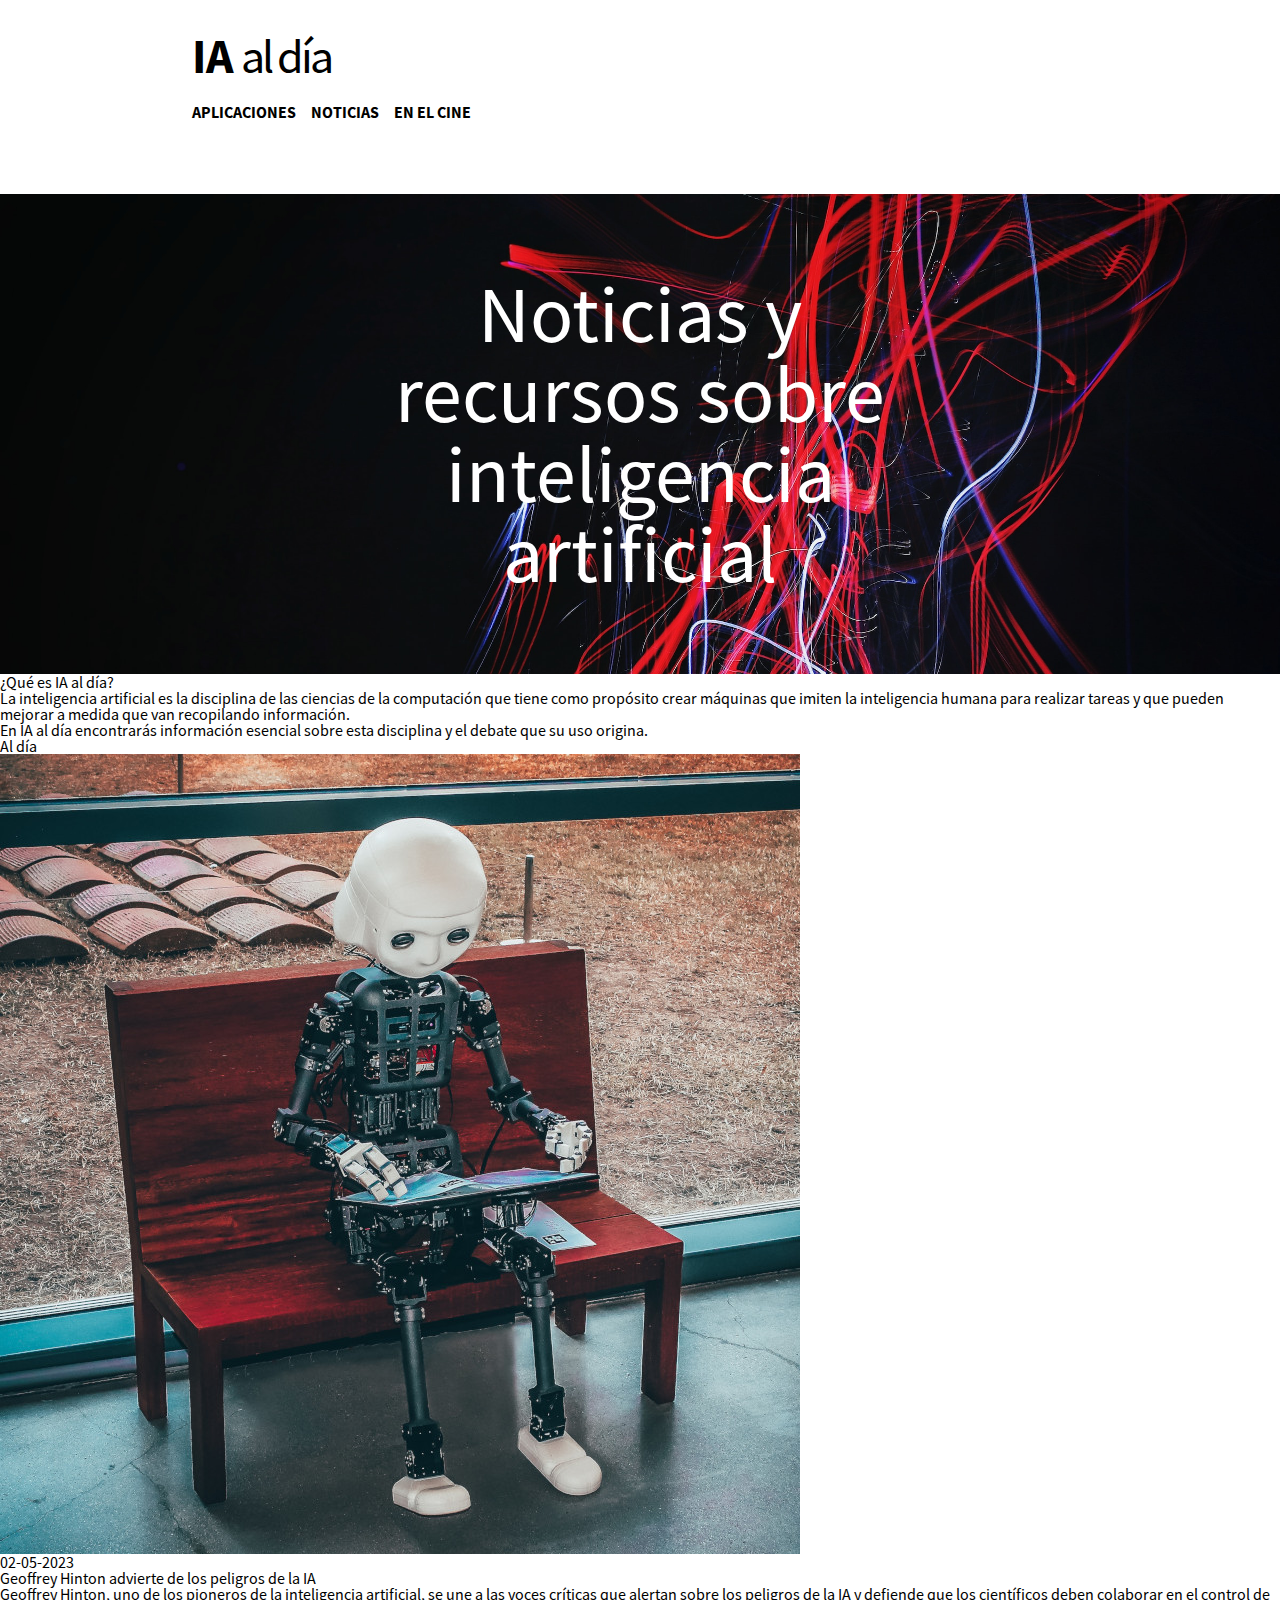
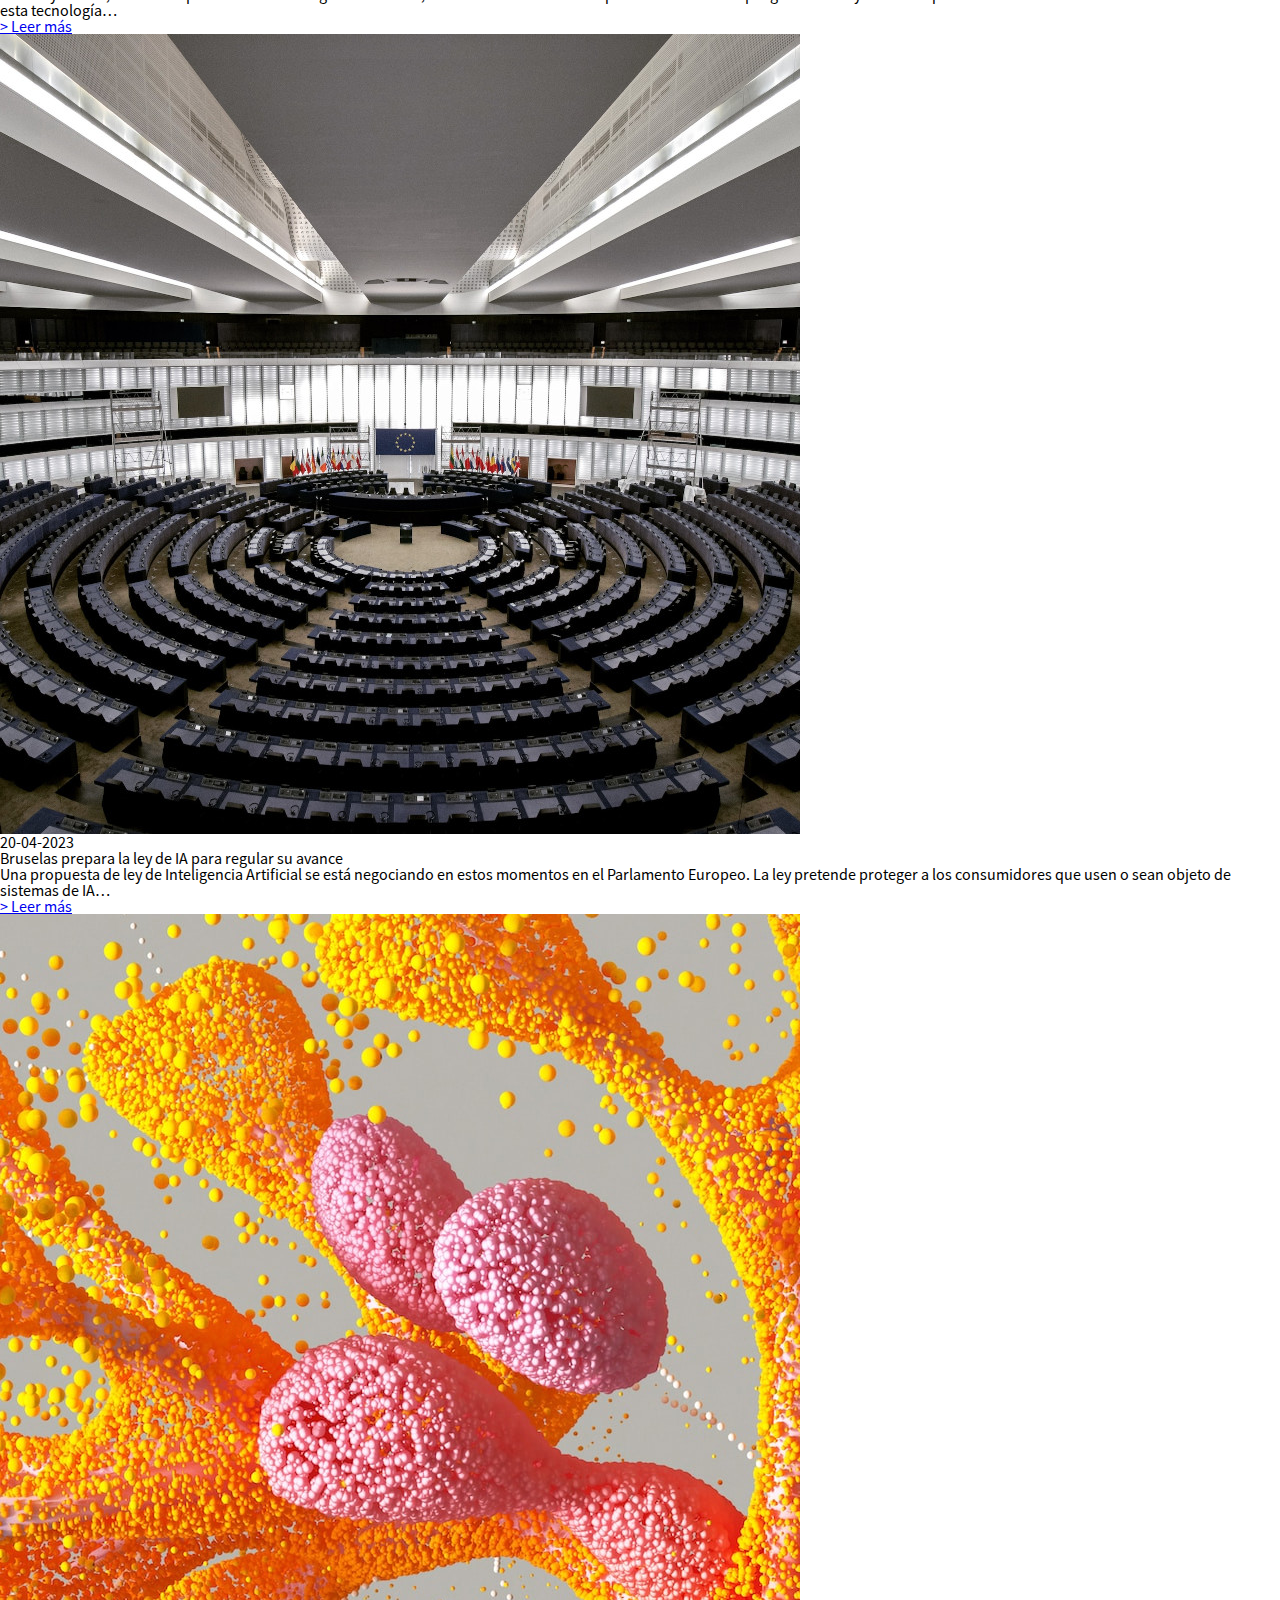
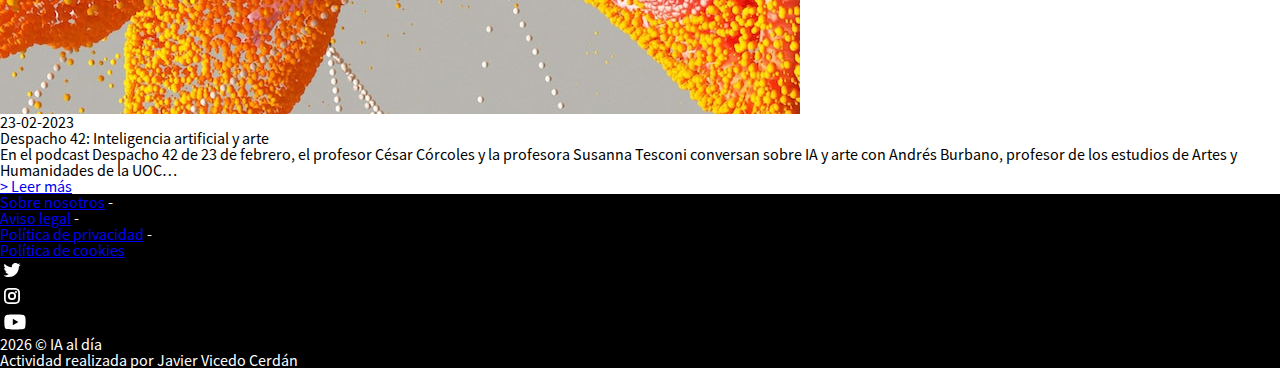
<file: Interfaces/Practica3/index.html>
<html lang="es">
<head>
    <meta charset="UTF-8">
    <meta name="viewport" content="width=device-width, initial-scale=1.0">
    <title>IA al día</title>
    <link rel="stylesheet" href="./css/styles.css">
</head>
<body class="body">
    <header class="header">
        <h2 class="header__logo"><strong class="header__logo--resaltado">IA</strong> al día</h2>
        <nav class="header__nav">
            <ul class="header__nav-list">
                <li class="header__nav-item"><a class="header__nav-item--link" href="./html/aplicaciones.html">Aplicaciones</a></li>
                <li class="header__nav-item"><a class="header__nav-item--link" href="#">Noticias</a></li>
                <li class="header__nav-item"><a class="header__nav-item--link" href="./html/en-el-cine.html">En el cine</a></li>
            </ul>
        </nav>
    </header>
    <div class="hero">
        <h1 class="hero__text">Noticias y recursos sobre inteligencia artificial</h1>
    </div>
    <section class="section-intro">
        <h2 class="section-intro__titulo">¿Qué es IA al día?</h2>
        <p class="section-intro__parrafo">La inteligencia artificial es la disciplina de las ciencias de la computación que tiene como propósito crear máquinas que imiten la inteligencia humana para realizar tareas y que pueden mejorar a medida que van recopilando información.</p>
        <p class="section-intro__parrafo">En <strong class="section-intro__parrafo--resaltado">IA al día</strong> encontrarás información esencial sobre esta disciplina y el debate que su uso origina.</p>
    </section>
    <section class="section-articulos">
        <h2 class="section-articulos__titulo">Al día</h2>
        <div class="section-articulos__articulos">
            <article>
                <figure class="section-articulos__figure">
                    <img class="section-articulos__figure-img" src="./img/n-geoffrey-hinton.jpg" alt="Imagen de un robot leyendo una revista">
                    <figcaption class="section-articulos__figure-text"><time datetime="2023-05-02">02-05-2023</time></figcaption>
                </figure>

                <h3 class="section-articulos__article-title">Geoffrey Hinton advierte de los peligros de la IA</h3>
                <p class="section-articulos__article-text">Geoffrey Hinton, uno de los pioneros de la inteligencia artificial, se une a las voces críticas que alertan sobre los peligros de la IA y defiende que los científicos deben colaborar en el control de esta tecnología… </p>

                <a class="section-articulos__leer-mas" href="#">> Leer más</a>
            </article>
            <article>
                <figure class="section-articulos__figure">
                    <img class="section-astylerticulos__figure-img" src="./img/n-ue-ia.jpg" alt="Imagen de una sala de conderencias de la Unión Europea">
                    <figcaption class="section-articulos__figure-text"><time datetime="2023-04-20">20-04-2023</time></figcaption>
                </figure>

                <h3 class="section-articulos__article-title">Bruselas prepara la ley de IA para regular su avance</h3>
                <p class="section-articulos__article-text">Una propuesta de ley de Inteligencia Artificial se está negociando en estos momentos en el Parlamento Europeo. La ley pretende proteger a los consumidores que usen o sean objeto de sistemas de IA… </p>

                <a class="section-articulos__leer-mas" href="#">> Leer más</a>
            </article>
            <article>
                <figure class="section-articulos__figure">
                    <img class="section-articulos__figure-img" src="./img/n-despacho42.jpg" alt="Imagen de un render hecho con inteligencia artificial que refleja el impacto de esta en el mundo del arte">
                    <figcaption class="section-articulos__figure-text"><time datetime="2023-02-23">23-02-2023</time></figcaption>
                </figure>

                <h3 class="section-articulos__article-title">Despacho 42: Inteligencia artificial y arte</h3>
                <p class="section-articulos__article-text">En el podcast Despacho 42 de 23 de febrero, el profesor César Córcoles y la profesora Susanna Tesconi conversan sobre IA y arte con Andrés Burbano, profesor de los estudios de Artes y Humanidades de la UOC… </p>

                <a class="section-articulos__leer-mas" href="./html/despacho-42.html">> Leer más</a>
            </article>
        </div>
    </section>
    <footer class="footer">
        <nav class="footer__legal">
            <ul>
                <li><a href="#">Sobre nosotros</a> - </li>
                <li><a href="#">Aviso legal</a> - </li>
                <li><a href="#">Política de privacidad</a> - </li>
                <li><a href="#">Política de cookies</a></li>
            </ul>
        </nav>
        <nav class="footer__social">
            <ul>
                <li><a href="#"><img src="./img//twitter.svg" alt="twitter"></a></li>
                <li><a href="#"><img src="./img//instagram.svg" alt="instagram"></a></li>
                <li><a href="#"><img src="./img//youtube.svg" alt="youtube"></a></li>
            </ul>
        </nav>
        <div class="footer__autor">
            <p><time datetime="2026">2026</time> © IA al día</p>
            <p>Actividad realizada por Javier Vicedo Cerdán</p>
        </div>
    </footer>
</body>
</html>
</file>
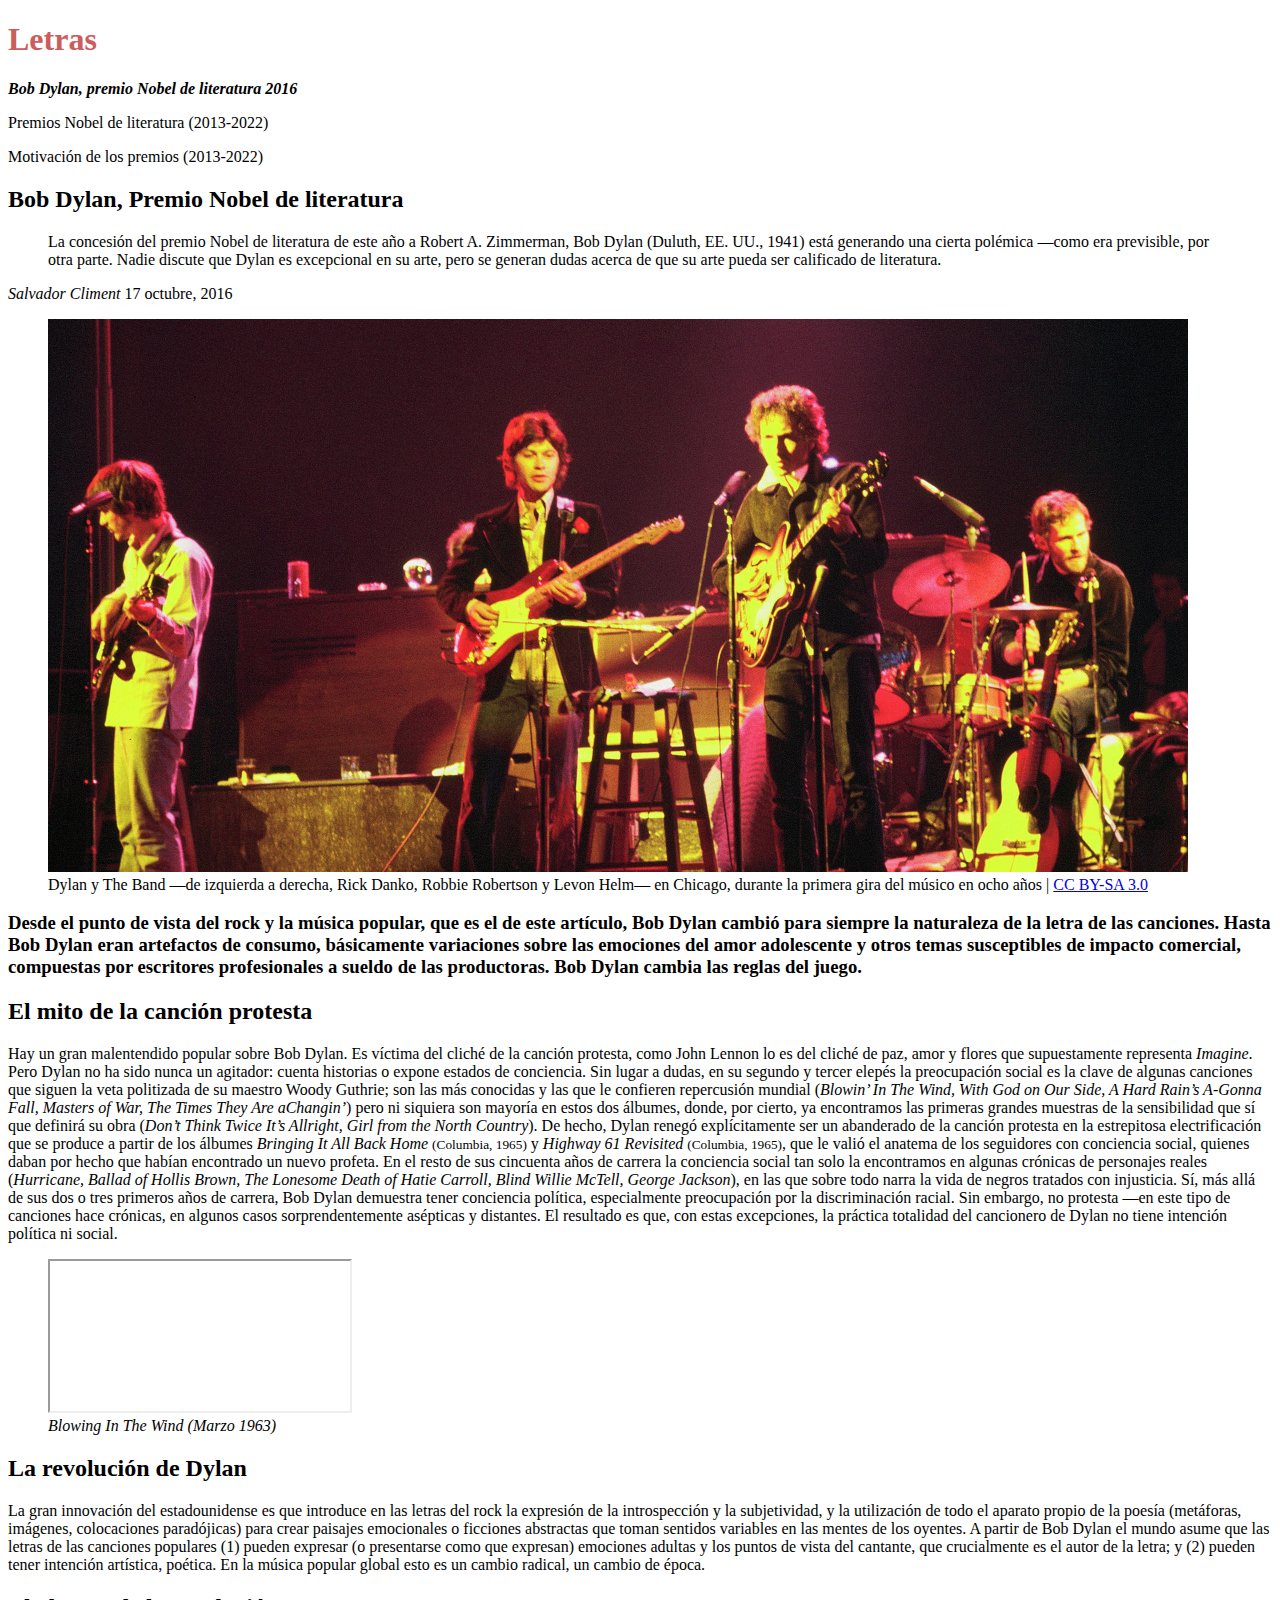
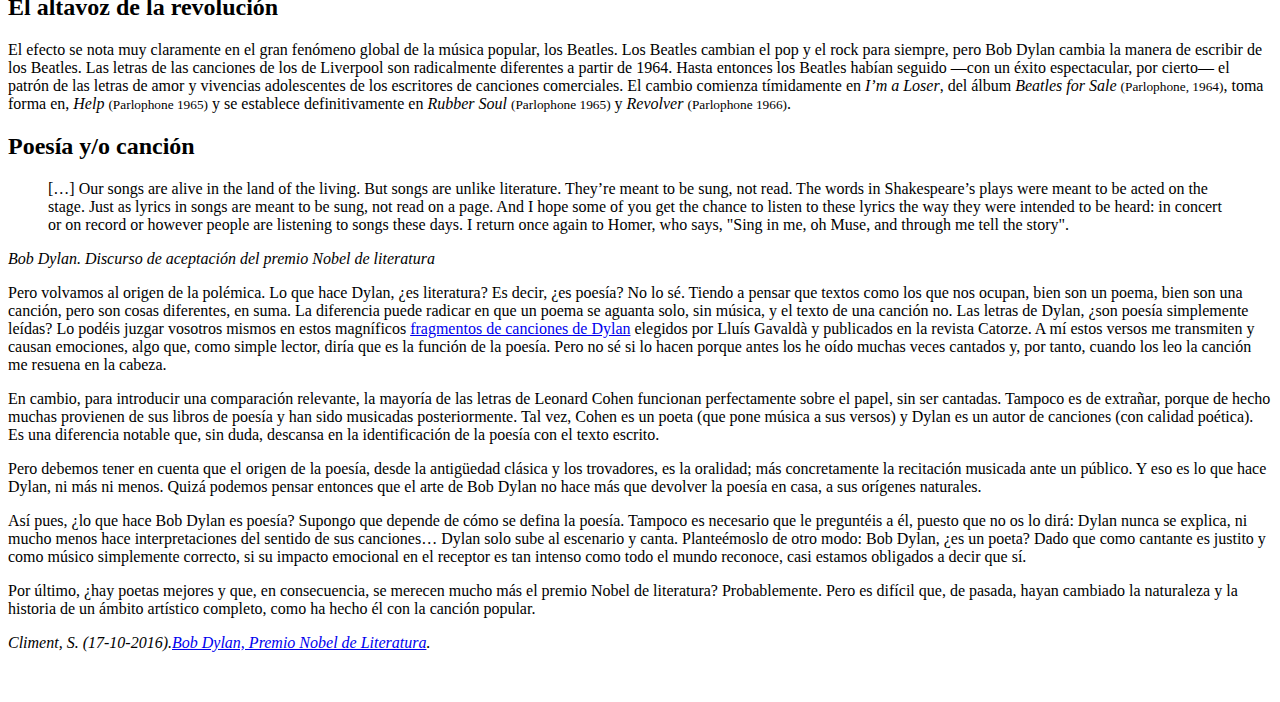
<file: Interfaces/Practica1/Ejercicio/index.html>
<!DOCTYPE html>
<html lang="es">
    <head>
        <meta charset="utf-8">
        <title>Bob Dylan, premio Nobel de la literatura</title>
    </head>

    <body>
        <article>
            <section>
                <h1 style ="color:indianred">Letras</h1>
                <p><strong><i>Bob Dylan, premio Nobel de literatura 2016</strong></i></p>
                <p>Premios Nobel de literatura (2013-2022)</p>
                <p>Motivación de los premios (2013-2022)</p>
            
                <h2>Bob Dylan, Premio Nobel de literatura</h2>

                <blockquote>La concesión del premio Nobel de literatura de este año a Robert A. Zimmerman, Bob Dylan (Duluth, EE. UU., 1941)
        está generando una cierta polémica —como era previsible, por otra parte. Nadie discute que Dylan es excepcional en su
        arte, pero se generan dudas acerca de que su arte pueda ser calificado de literatura.
                </blockquote>
                <cite>Salvador Climent</cite>
                <time datetime="2016-10-17">17 octubre, 2016</time>

                <figure>
                    <img src="../img/Bob-Dylan-and-The-Band-1974.jpg" alt="Dylan y The Band —de izquierda a derecha, Rick Danko, Robbie Robertson y Levon Helm— en Chicago, durante la
        primera gira del músico en ocho años">
                    <figcaption>
                        Dylan y The Band —de izquierda a derecha, Rick Danko, Robbie Robertson y Levon Helm— en Chicago, durante la
        primera gira del músico en ocho años |
                        <a href="https://creativecommons.org/licenses/by-sa/3.0/">CC BY-SA 3.0</a>
                    </figcaption>
                </figure>


                <h3>
                    Desde el punto de vista del rock y la música popular, que es el de este artículo, Bob Dylan cambió para siempre la
    naturaleza de la letra de las canciones. Hasta Bob Dylan eran artefactos de consumo, básicamente variaciones sobre las
    emociones del amor adolescente y otros temas susceptibles de impacto comercial, compuestas por escritores
    profesionales a sueldo de las productoras. Bob Dylan cambia las reglas del juego.
                </h3>
            </section>
            <section>
                <h2>El mito de la canción protesta</h2>
                <p>
                    Hay un gran malentendido popular sobre Bob Dylan. Es víctima del cliché de la canción protesta, como John Lennon lo
    es del cliché de paz, amor y flores que supuestamente representa <cite>Imagine</cite>. Pero Dylan no ha sido nunca un agitador:
    cuenta historias o expone estados de conciencia.
    Sin lugar a dudas, en su segundo y tercer elepés la preocupación social es la clave de algunas canciones que siguen la
    veta politizada de su maestro Woody Guthrie; son las más conocidas y las que le confieren repercusión mundial
    (<cite>Blowin’ In The Wind, With God on Our Side, A Hard Rain’s A-Gonna Fall, Masters of War, The Times They Are aChangin’</cite>) pero ni siquiera son mayoría en estos dos álbumes, donde, por cierto, ya encontramos las primeras grandes
    muestras de la sensibilidad que sí que definirá su obra (<cite>Don’t Think Twice It’s Allright, Girl from the North Country</cite>).
    De hecho, Dylan renegó explícitamente ser un abanderado de la canción protesta en la estrepitosa electrificación que se
    produce a partir de los álbumes <cite>Bringing It All Back Home</cite> <small>(Columbia, 1965)</small> y <cite>Highway 61 Revisited</cite> <small>(Columbia,
    1965)</small>, que le valió el anatema de los seguidores con conciencia social, quienes daban por hecho que habían encontrado
    un nuevo profeta.
    En el resto de sus cincuenta años de carrera la conciencia social tan solo la encontramos en algunas crónicas de
    personajes reales (<cite>Hurricane, Ballad of Hollis Brown, The Lonesome Death of Hatie Carroll, Blind Willie McTell,
    George Jackson</cite>), en las que sobre todo narra la vida de negros tratados con injusticia. Sí, más allá de sus dos o tres
    primeros años de carrera, Bob Dylan demuestra tener conciencia política, especialmente preocupación por la
    discriminación racial. Sin embargo, no protesta —en este tipo de canciones hace crónicas, en algunos casos
    sorprendentemente asépticas y distantes. El resultado es que, con estas excepciones, la práctica totalidad del cancionero
    de Dylan no tiene intención política ni social.
                </p>
                <figure>
                    <iframe src="https://www.youtube.com/embed/vWwgrjjIMXA" title="Blowing In The Wind (Live On TV, March 1963)
"></iframe>
                    <figcaption><cite>Blowing In The Wind (Marzo 1963)</cite></figcaption>
                </figure>
            </section>
            <section>

                <h2>La revolución de Dylan</h2>

                <p>
                    La gran innovación del estadounidense es que introduce en las letras del rock la expresión de la introspección y la
    subjetividad, y la utilización de todo el aparato propio de la poesía (metáforas, imágenes, colocaciones paradójicas) para
    crear paisajes emocionales o ficciones abstractas que toman sentidos variables en las mentes de los oyentes.
    A partir de Bob Dylan el mundo asume que las letras de las canciones populares (1) pueden expresar (o presentarse
    como que expresan) emociones adultas y los puntos de vista del cantante, que crucialmente es el autor de la letra; y (2)
    pueden tener intención artística, poética. En la música popular global esto es un cambio radical, un cambio de época.
                </p>

                <h2>El altavoz de la revolución</h2>

                <p>El efecto se nota muy claramente en el gran fenómeno global de la música popular, los Beatles. Los Beatles cambian el
    pop y el rock para siempre, pero Bob Dylan cambia la manera de escribir de los Beatles. Las letras de las canciones de
    los de Liverpool son radicalmente diferentes a partir de 1964. Hasta entonces los Beatles habían seguido —con un éxito espectacular, por cierto— el patrón de las letras de amor y vivencias adolescentes de los escritores de canciones
    comerciales. El cambio comienza tímidamente en <cite>I’m a Loser</cite>, del álbum <cite>Beatles for Sale</cite> <small>(Parlophone, 1964)</small>, toma
    forma en, <cite>Help</cite> <small>(Parlophone 1965)</small> y se establece definitivamente en <cite>Rubber Soul</cite> <small>(Parlophone 1965)</small> y <cite>Revolver</cite>
    <small>(Parlophone 1966)</small>.</p>
                
                <h2>Poesía y/o canción</h2>

                <blockquote>
                    […] Our songs are alive in the land of the living. But songs are unlike literature. They’re meant to be sung, not read.
    The words in Shakespeare’s plays were meant to be acted on the stage. Just as lyrics in songs are meant to be sung, not
    read on a page. And I hope some of you get the chance to listen to these lyrics the way they were intended to be heard:
    in concert or on record or however people are listening to songs these days. I return once again to Homer, who says,
    "Sing in me, oh Muse, and through me tell the story".
                </blockquote>
                <cite>Bob Dylan. Discurso de aceptación del premio Nobel de literatura</cite>
            
                <p>
                    Pero volvamos al origen de la polémica. Lo que hace Dylan, ¿es literatura? Es decir, ¿es poesía? No lo sé. Tiendo a
    pensar que textos como los que nos ocupan, bien son un poema, bien son una canción, pero son cosas diferentes, en
    suma. La diferencia puede radicar en que un poema se aguanta solo, sin música, y el texto de una canción no. Las letras
    de Dylan, ¿son poesía simplemente leídas? Lo podéis juzgar vosotros mismos en estos magníficos <a href="https://www.catorze.cat/musica/14-raons-per-donar-el-nobel-a-bob-dylan_121119_102.html">fragmentos de
    canciones de Dylan</a> elegidos por Lluís Gavaldà y publicados en la revista Catorze. A mí estos versos me transmiten y
    causan emociones, algo que, como simple lector, diría que es la función de la poesía. Pero no sé si lo hacen porque antes
    los he oído muchas veces cantados y, por tanto, cuando los leo la canción me resuena en la cabeza.
                </p>
                
                <p>
                    En cambio, para introducir una comparación relevante, la mayoría de las letras de Leonard Cohen funcionan
    perfectamente sobre el papel, sin ser cantadas. Tampoco es de extrañar, porque de hecho muchas provienen de sus libros
    de poesía y han sido musicadas posteriormente. Tal vez, Cohen es un poeta (que pone música a sus versos) y Dylan es
    un autor de canciones (con calidad poética). Es una diferencia notable que, sin duda, descansa en la identificación de la
    poesía con el texto escrito.
                </p>

                <p>
                    Pero debemos tener en cuenta que el origen de la poesía, desde la antigüedad clásica y los trovadores, es la oralidad;
    más concretamente la recitación musicada ante un público. Y eso es lo que hace Dylan, ni más ni menos. Quizá
    podemos pensar entonces que el arte de Bob Dylan no hace más que devolver la poesía en casa, a sus orígenes
    naturales.
                </p>

                <p>
                    Así pues, ¿lo que hace Bob Dylan es poesía? Supongo que depende de cómo se defina la poesía. Tampoco es necesario
    que le preguntéis a él, puesto que no os lo dirá: Dylan nunca se explica, ni mucho menos hace interpretaciones del
    sentido de sus canciones… Dylan solo sube al escenario y canta. Planteémoslo de otro modo: Bob Dylan, ¿es un poeta?
    Dado que como cantante es justito y como músico simplemente correcto, si su impacto emocional en el receptor es tan
    intenso como todo el mundo reconoce, casi estamos obligados a decir que sí.
                </p>

                <p>
                    Por último, ¿hay poetas mejores y que, en consecuencia, se merecen mucho más el premio Nobel de literatura?
    Probablemente. Pero es difícil que, de pasada, hayan cambiado la naturaleza y la historia de un ámbito artístico
    completo, como ha hecho él con la canción popular.
                </p>

                <cite>Climent, S. <time datetime="2015-10-17">(17-10-2016)</time>.<a href="https://www.nationalgeographic.com.es/mundo-ng/actualidad/bob-dylan-premio-nobel-literatura-2016_10781">Bob Dylan, Premio Nobel de Literatura</a>.</cite>
            </section>                
        </article>
        <footer>
            <p style="color: white;">Actividad realizada por Javier Vicedo Cerdán. Diseño de interfaces web.</p>
        </footer>
    </body>
</html>
</file>
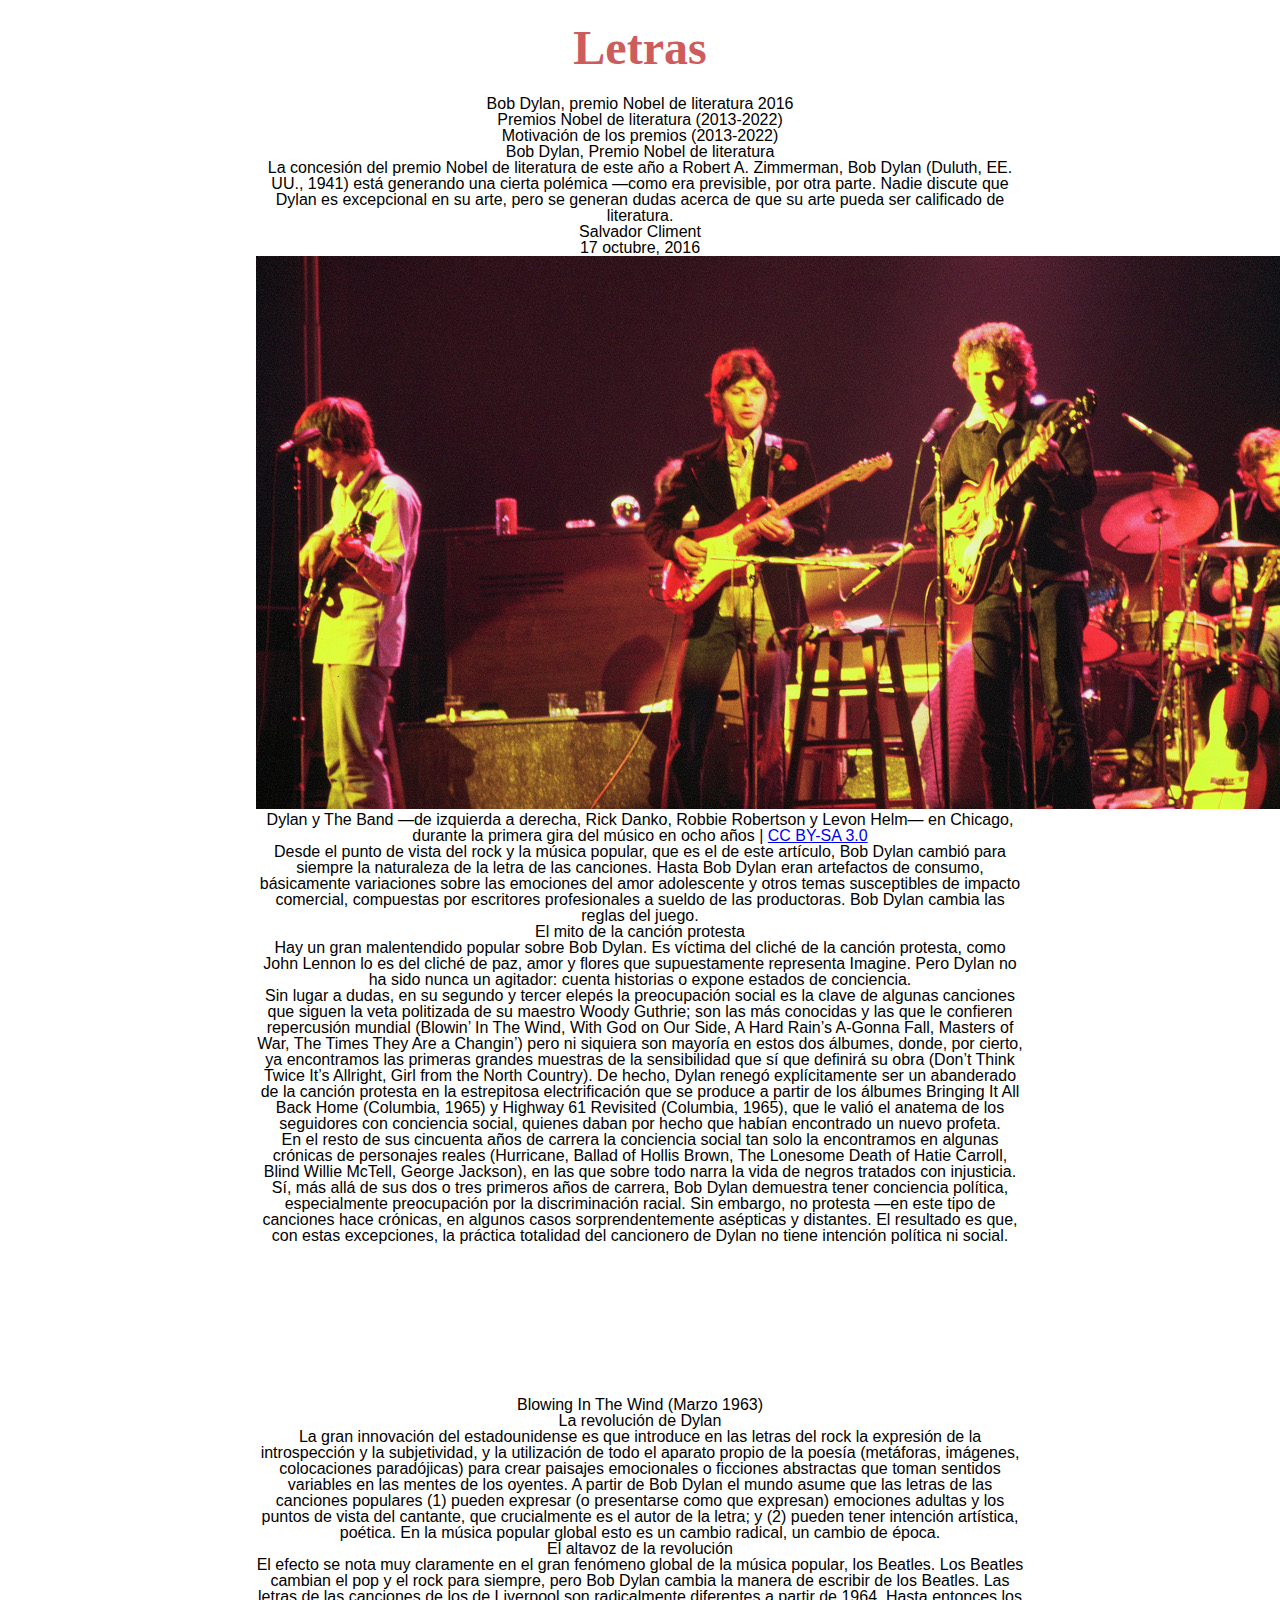
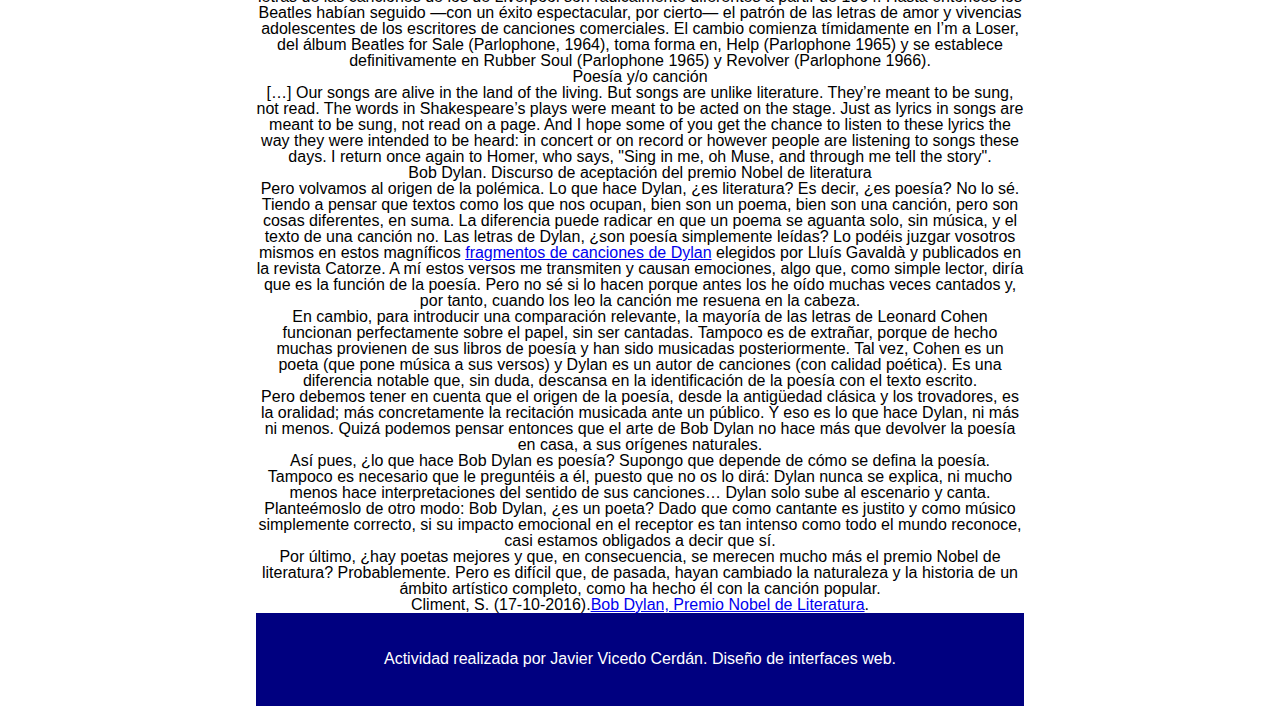
<file: Interfaces/Practica1/html/index.html>
<!DOCTYPE html>
<html lang="es">
    <head>
        <meta charset="utf-8">
        <title>Bob Dylan, premio Nobel de la literatura</title>
        <link rel="stylesheet" href="../css/estilos.css">
    </head>

    <body>
        <main>
            <header>
                <h1 class="letras">Letras</h1>
                <nav>
                    <h2 class="pagina-actual">Bob Dylan, premio Nobel de literatura 2016</h2>
                    <h2 class="enlace-pagina">Premios Nobel de literatura (2013-2022)</h2>
                    <h2 class="enlace-pagina">Motivación de los premios (2013-2022)</h2>
                </nav>
            </header>
            <article>
                <section id="Introduccion" class="introduccion">                    
                    <h2 class="introduccion__titulo">Bob Dylan, Premio Nobel de literatura</h2>

                    <blockquote class="introduccion__blockquote-inicio">
                        La concesión del premio Nobel de literatura de este año a Robert A. Zimmerman, Bob Dylan (Duluth, EE. UU., 1941) está generando una cierta polémica —como era previsible, por otra parte. Nadie discute que Dylan es excepcional en su arte, pero se generan dudas acerca de que su arte pueda ser calificado de literatura.
                    </blockquote>
                    
                    <cite class="introduccion__autor">Salvador Climent</cite>
                    <p class="introduccion__fecha"><time datetime="2016-10-17">17 octubre, 2016</time></p>

                    <figure>
                        <img src="../img/Bob-Dylan-and-The-Band-1974.jpg" alt="Dylan y The Band —de izquierda a derecha, Rick Danko, Robbie Robertson y Levon Helm— en Chicago, durante la primera gira del músico en ocho años">
                        <figcaption class="introduccion__texto-imagen">
                            Dylan y The Band —de izquierda a derecha, Rick Danko, Robbie Robertson y Levon Helm— en Chicago, durante la primera gira del músico en ocho años | <a href="https://creativecommons.org/licenses/by-sa/3.0/">CC BY-SA 3.0</a>
                        </figcaption>
                    </figure>


                    <p class="introduccion__bloque-texto">
                        Desde el punto de vista del rock y la música popular, que es el de este artículo, Bob Dylan cambió para siempre la naturaleza de la letra de las canciones. Hasta Bob Dylan eran artefactos de consumo, básicamente variaciones sobre las emociones del amor adolescente y otros temas susceptibles de impacto comercial, compuestas por escritores profesionales a sueldo de las productoras. Bob Dylan cambia las reglas del juego.
                    </p>
                </section>
                <section id="Contenido">
                    <h2 class="contenido__titulo">El mito de la canción protesta</h2>
                    <div class="contenido__texto">
                        <p>
                            Hay un gran malentendido popular sobre Bob Dylan. Es víctima del cliché de la canción protesta, como John Lennon lo es del cliché de paz, amor y flores que supuestamente representa <cite class="contenido__cite" lang="en">Imagine</cite>. Pero Dylan no ha sido nunca un agitador: cuenta historias o expone estados de conciencia.
                        </p>
                        <p>
                            Sin lugar a dudas, en su segundo y tercer elepés la preocupación social es la clave de algunas canciones que siguen la veta politizada de su maestro Woody Guthrie; son las más conocidas y las que le confieren repercusión mundial (<cite class="contenido__cite" lang="en">Blowin’ In The Wind, With God on Our Side, A Hard Rain’s A-Gonna Fall, Masters of War, The Times They Are a Changin’</cite>) pero ni siquiera son mayoría en estos dos álbumes, donde, por cierto, ya encontramos las primeras grandes muestras de la sensibilidad que sí que definirá su obra (<cite class="contenido__cite" lang="en">Don’t Think Twice It’s Allright, Girl from the North Country</cite>). De hecho, Dylan renegó explícitamente ser un abanderado de la canción protesta en la estrepitosa electrificación que se produce a partir de los álbumes <cite lang="en">Bringing It All Back Home</cite> <small>(Columbia, 1965)</small> y <cite class="contenido__cite" lang="en">Highway 61 Revisited</cite> <small>(Columbia, 1965)</small>, que le valió el anatema de los seguidores con conciencia social, quienes daban por hecho que habían encontrado un nuevo profeta.
                        </p>  
                        <p>
                            En el resto de sus cincuenta años de carrera la conciencia social tan solo la encontramos en algunas crónicas de personajes reales (<cite lang="en">Hurricane, Ballad of Hollis Brown, The Lonesome Death of Hatie Carroll, Blind Willie McTell, George Jackson</cite>), en las que sobre todo narra la vida de negros tratados con injusticia. Sí, más allá de sus dos o tres primeros años de carrera, Bob Dylan demuestra tener conciencia política, especialmente preocupación por la discriminación racial. Sin embargo, no protesta —en este tipo de canciones hace crónicas, en algunos casos sorprendentemente asépticas y distantes. El resultado es que, con estas excepciones, la práctica totalidad del cancionero de Dylan no tiene intención política ni social.
                        </p>
                    </div>  
                    <figure class="contenido__video">
                        <iframe src="https://www.youtube.com/embed/vWwgrjjIMXA" title="Blowing In The Wind (Live On TV, March 1963)"></iframe>
                        <figcaption><cite class="contenido__cite">Blowing In The Wind (Marzo 1963)</cite></figcaption>
                    </figure>
                </section>
                <section id="Desenlace">
                    <h2 class="contenido__titulo">La revolución de Dylan</h2>
                    <div class="contenido__texto">
                        <p>
                            La gran innovación del estadounidense es que introduce en las letras del rock la expresión de la introspección y la subjetividad, y la utilización de todo el aparato propio de la poesía (metáforas, imágenes, colocaciones paradójicas) para crear paisajes emocionales o ficciones abstractas que toman sentidos variables en las mentes de los oyentes. A partir de Bob Dylan el mundo asume que las letras de las canciones populares (1) pueden expresar (o presentarse como que expresan) emociones adultas y los puntos de vista del cantante, que crucialmente es el autor de la letra; y (2) pueden tener intención artística, poética. En la música popular global esto es un cambio radical, un cambio de época.
                        </p>
                    </div>
                    <h2 class="contenido__titulo">El altavoz de la revolución</h2>
                    <div class="contenido__texto">
                        <p>
                            El efecto se nota muy claramente en el gran fenómeno global de la música popular, los Beatles. Los Beatles cambian el pop y el rock para siempre, pero Bob Dylan cambia la manera de escribir de los Beatles. Las letras de las canciones de los de Liverpool son radicalmente diferentes a partir de 1964. Hasta entonces los Beatles habían seguido —con un éxito espectacular, por cierto— el patrón de las letras de amor y vivencias adolescentes de los escritores de canciones comerciales. El cambio comienza tímidamente en <cite class="contenido__cite">I’m a Loser</cite>, del álbum <cite class="contenido__cite">Beatles for Sale</cite> <small>(Parlophone, 1964)</small>, toma forma en, <cite class="contenido__cite">Help</cite> <small>(Parlophone 1965)</small> y se establece definitivamente en <cite class="contenido__cite">Rubber Soul</cite> <small>(Parlophone 1965)</small> y <cite class="contenido__cite">Revolver</cite> <small>(Parlophone 1966)</small>.</p>
                    </div>
                    <h2 class="contenido__titulo">Poesía y/o canción</h2>
                    <blockquote class="contenido__blockquote" lang="en">
                        […] Our songs are alive in the land of the living. But songs are unlike literature. They’re meant to be sung, not read. The words in Shakespeare’s plays were meant to be acted on the stage. Just as lyrics in songs are meant to be sung, not read on a page. And I hope some of you get the chance to listen to these lyrics the way they were intended to be heard: in concert or on record or however people are listening to songs these days. I return once again to Homer, who says, "Sing in me, oh Muse, and through me tell the story".
                    </blockquote>
                    <cite class="contenido__cite-blockquote">Bob Dylan. Discurso de aceptación del premio Nobel de literatura</cite>
                    <div class="contenido__texto">
                    
                        <p>
                            Pero volvamos al origen de la polémica. Lo que hace Dylan, ¿es literatura? Es decir, ¿es poesía? No lo sé. Tiendo a pensar que textos como los que nos ocupan, bien son un poema, bien son una canción, pero son cosas diferentes, en suma. La diferencia puede radicar en que un poema se aguanta solo, sin música, y el texto de una canción no. Las letras de Dylan, ¿son poesía simplemente leídas? Lo podéis juzgar vosotros mismos en estos magníficos <a href="https://www.catorze.cat/musica/14-raons-per-donar-el-nobel-a-bob-dylan_121119_102.html">fragmentos de canciones de Dylan</a> elegidos por Lluís Gavaldà y publicados en la revista Catorze. A mí estos versos me transmiten y causan emociones, algo que, como simple lector, diría que es la función de la poesía. Pero no sé si lo hacen porque antes los he oído muchas veces cantados y, por tanto, cuando los leo la canción me resuena en la cabeza.
                        </p>
                        
                        <p>
                            En cambio, para introducir una comparación relevante, la mayoría de las letras de Leonard Cohen funcionan perfectamente sobre el papel, sin ser cantadas. Tampoco es de extrañar, porque de hecho muchas provienen de sus libros de poesía y han sido musicadas posteriormente. Tal vez, Cohen es un poeta (que pone música a sus versos) y Dylan es un autor de canciones (con calidad poética). Es una diferencia notable que, sin duda, descansa en la identificación de la poesía con el texto escrito.
                        </p>

                        <p>
                            Pero debemos tener en cuenta que el origen de la poesía, desde la antigüedad clásica y los trovadores, es la oralidad; más concretamente la recitación musicada ante un público. Y eso es lo que hace Dylan, ni más ni menos. Quizá podemos pensar entonces que el arte de Bob Dylan no hace más que devolver la poesía en casa, a sus orígenes naturales.
                        </p>

                        <p>
                            Así pues, ¿lo que hace Bob Dylan es poesía? Supongo que depende de cómo se defina la poesía. Tampoco es necesario que le preguntéis a él, puesto que no os lo dirá: Dylan nunca se explica, ni mucho menos hace interpretaciones del sentido de sus canciones… Dylan solo sube al escenario y canta. Planteémoslo de otro modo: Bob Dylan, ¿es un poeta? Dado que como cantante es justito y como músico simplemente correcto, si su impacto emocional en el receptor es tan intenso como todo el mundo reconoce, casi estamos obligados a decir que sí.
                        </p>

                        <p>
                            Por último, ¿hay poetas mejores y que, en consecuencia, se merecen mucho más el premio Nobel de literatura? Probablemente. Pero es difícil que, de pasada, hayan cambiado la naturaleza y la historia de un ámbito artístico completo, como ha hecho él con la canción popular.
                        </p>
                    </div>
                    <p>Climent, S. <time datetime="2015-10-17">(17-10-2016)</time>.<a href="https://www.nationalgeographic.com.es/mundo-ng/actualidad/bob-dylan-premio-nobel-literatura-2016_10781">Bob Dylan, Premio Nobel de Literatura</a>.</p>
                </section>                
            </article>
            <footer>
                <p>Actividad realizada por Javier Vicedo Cerdán. Diseño de interfaces web.</p>
            </footer>
        </main>
    </body>
</html>
</file>
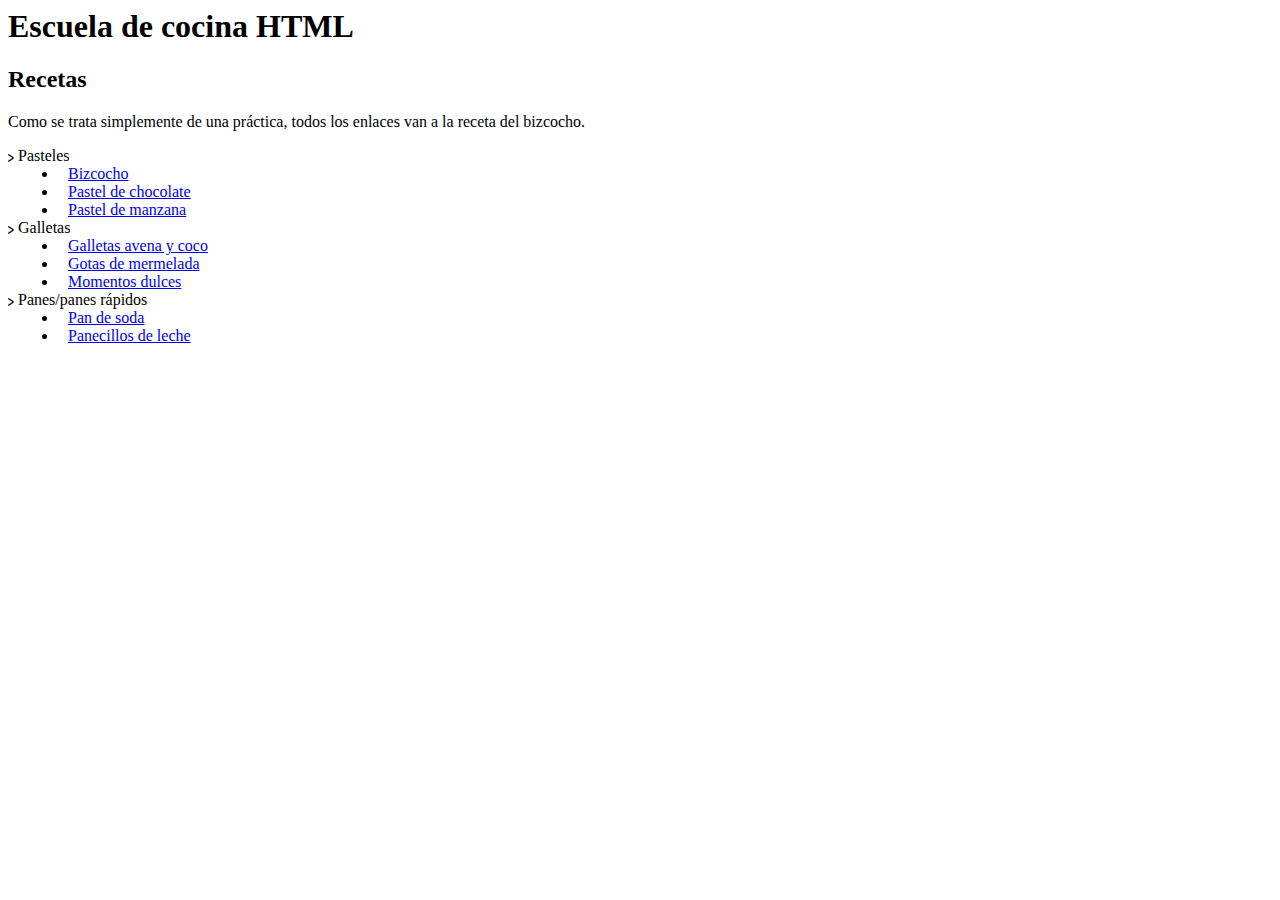
<file: Interfaces/Ejemplos/EjemploCocina/stepmain.html>
<html lang="es-ES">
<head>
	<meta charset="utf-8">
	<title>Escuela de cocina HTML</title>

	<style>
	
		ul.lista-de-recetas {
			margin-left: 0;
			padding-left: 0;
		}

		ul.lista-de-recetas li {
			list-style-type: none;
			background: #FFF url("example-bullet.gif") 0 0.4em no-repeat;
			padding-left: 10px;
		}

		ul.lista-de-recetas li li {
			list-style-type: disc;
			background: #FFF;
		}
		
	</style>
</head>
<body>
	<h1>Escuela de cocina HTML</h1>

	<h2>Recetas</h2>
	<p>Como se trata simplemente de una práctica, todos los enlaces van a la receta del bizcocho.</p>
	<ul class="lista-de-recetas">
		<li>Pasteles
			<ul>
				<li><a href="steprecipe.html">Bizcocho</a></li>
				<li><a href="steprecipe.html">Pastel de chocolate</a></li>
				<li><a href="steprecipe.html">Pastel de manzana</a></li>
			</ul>
		</li>
		<li>Galletas
			<ul>
				<li><a href="steprecipe.html">Galletas avena y coco</a></li>
				<li><a href="steprecipe.html">Gotas de mermelada</a></li>
				<li><a href="steprecipe.html">Momentos dulces</a></li>
			</ul>
		</li>
		<li>Panes/panes rápidos
			<ul>
				<li><a href="steprecipe.html">Pan de soda</a></li>
				<li><a href="steprecipe.html">Panecillos de leche</a></li>
			</ul>
		</li>
	</ul>
</body>
</html>
</file>
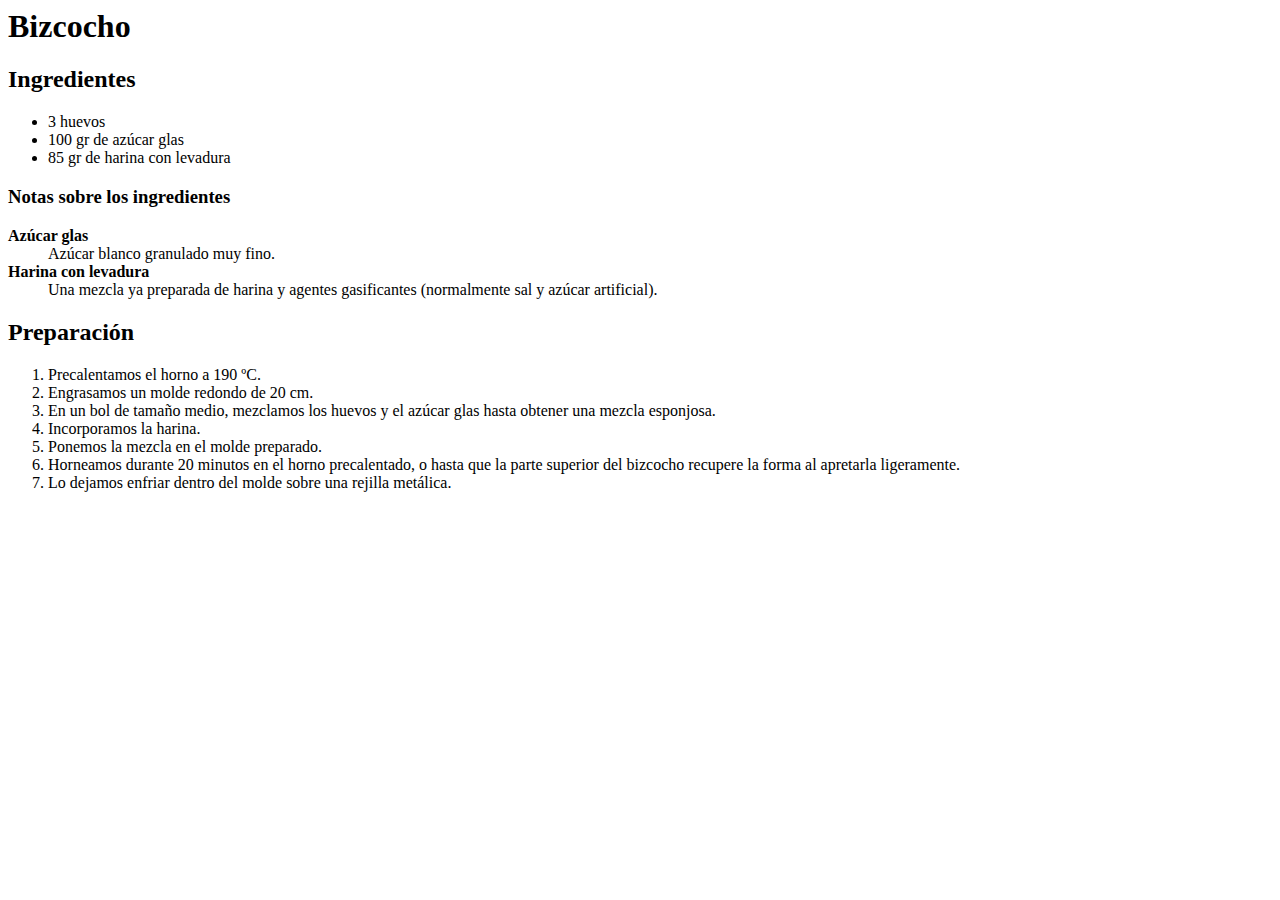
<file: Interfaces/Ejemplos/EjemploCocina/steprecipe.html>
<html lang="es-ES">
<head>
	<meta charset="utf-8">
	<title>Escuela de cocina HTML - Bizcocho</title>
	
	<style>
		dt {
			font-weight: bold;
		}
	</style>
	
</head>

<body>
	<h1>Bizcocho</h1>
	
	<h2>Ingredientes</h2>

	<ul>
		<li>3 huevos</li>
		<li>100 gr de azúcar glas</li>
		<li>85 gr de harina con levadura</li>
	</ul>

	<h3>Notas sobre los ingredientes</h3>
	
	<dl>
	
		<dt>Azúcar glas</dt>
		<dd>Azúcar blanco granulado muy fino.</dd>
		
		<dt>Harina con levadura</dt>
		<dd>Una mezcla ya preparada de harina y agentes gasificantes (normalmente sal y azúcar artificial).</dd>
		
	</dl>
	   
	<h2>Preparación</h2>

	<ol>
		<li>Precalentamos el horno a 190 ºC.</li>
		<li>Engrasamos un molde redondo de 20 cm.</li>
		<li>En un bol de tamaño medio, mezclamos los huevos y el azúcar glas hasta obtener una mezcla esponjosa.</li>
		<li>Incorporamos la harina.</li>
		<li>Ponemos la mezcla en el molde preparado.</li>
		<li>Horneamos durante 20 minutos en el horno precalentado, o hasta que la 	parte superior del bizcocho recupere la forma al apretarla 	ligeramente.</li>
		<li>Lo dejamos enfriar dentro del molde sobre una rejilla metálica.</li>
	</ol>
	
</body>
</html>
</file>
<file: Interfaces/Practica3/css/styles.css>
/* RESET CSS */
/* http://meyerweb.com/eric/tools/css/reset/ 
   v2.0 | 20110126
   License: none (public domain)
*/

html, body, div, span, applet, object, iframe,
h1, h2, h3, h4, h5, h6, p, blockquote, pre,
a, abbr, acronym, address, big, cite, code,
del, dfn, em, img, ins, kbd, q, s, samp,
small, strike, strong, sub, sup, tt, var,
b, u, i, center,
dl, dt, dd, ol, ul, li,
fieldset, form, label, legend,
table, caption, tbody, tfoot, thead, tr, th, td,
article, aside, canvas, details, embed, 
figure, figcaption, footer, header, hgroup, 
menu, nav, output, ruby, section, summary,
time, mark, audio, video {
	margin: 0;
	padding: 0;
	border: 0;
	font-size: 100%;
	font: inherit;
	vertical-align: baseline;
}
/* HTML5 display-role reset for older browsers */
article, aside, details, figcaption, figure, 
footer, header, hgroup, menu, nav, section {
	display: block;
}
body {
	line-height: 1;
}
ol, ul {
	list-style: none;
}
blockquote, q {
	quotes: none;
}
blockquote:before, blockquote:after,
q:before, q:after {
	content: '';
	content: none;
}
table {
	border-collapse: collapse;
	border-spacing: 0;
}

/* FUENTES */
/* Source Sans */
/* Normal */
@font-face {
    font-family: "Source Sans";
    src: url("../fonts/SourceSansPro-Regular.otf");
    font-weight: 400;
    font-display: swap;
}

/* Cursiva */
@font-face {
    font-family: "Source Sans";
    src: url("../fonts/SourceSansPro-It.otf");
    font-style: italic;
    font-weight: 400;
    font-display: swap;
}

/* Negrita */
@font-face {
    font-family: "Source Sans";
    src: url("../fonts/SourceSansPro-Bold.otf");
    font-weight: 700;
    font-display: swap;
}

/* Negrita Cursiva */
@font-face {
    font-family: "Source Sans";
    src: url("../fonts/SourceSansPro-BoldIt.otf");
    font-style: italic;
    font-weight: 700;
    font-display: swap;
}

/* INDEX HTML */

/* BODY */
.body{
    font-family: "Source Sans", sans-serif;
}

/* HEADER */
.header{
    background-color: white;
    color: black;
    width: 100%;
    height: 18vh;
    padding-left: 15%;
    padding-top: 2rem;
}

.header__logo{
    font-size: 3rem;
    letter-spacing: -0.2rem;
    padding-bottom: 1.5rem;
}

.header__logo--resaltado{
    font-weight: 700;
    text-transform: uppercase;
    letter-spacing: 0rem;
}

.header__nav-list{
    display: flex;
    flex-direction: row;
    gap: 15px;
}

.header__nav-item{

}

.header__nav-item--link{
    color: black;
    text-decoration: none;
    text-transform: uppercase;
    font-weight: 700;
}

.hero{
    background-image: url(../img/bg-hero-home.jpg);
    height: 30rem;
    display: flex;
    align-items: center;
    background-size: cover;
}

.hero__text{
    color: white;
    font-size: 5rem;
    text-align: center;
    padding:0 22rem;
    margin: auto;
}

.section-intro{

}

.section-intro__titulo{

}

.section-intro__parrafo{
    
}
/* FOOTER */
.footer{
    background-color: black;
    color: white;
}
</file>
<file: Interfaces/Practica1/css/estilos.css>
/* http://meyerweb.com/eric/tools/css/reset/ 
   v2.0 | 20110126
   License: none (public domain)
*/

html, body, div, span, applet, object, iframe,
h1, h2, h3, h4, h5, h6, p, blockquote, pre,
a, abbr, acronym, address, big, cite, code,
del, dfn, em, img, ins, kbd, q, s, samp,
small, strike, strong, sub, sup, tt, var,
b, u, i, center,
dl, dt, dd, ol, ul, li,
fieldset, form, label, legend,
table, caption, tbody, tfoot, thead, tr, th, td,
article, aside, canvas, details, embed, 
figure, figcaption, footer, header, hgroup, 
menu, nav, output, ruby, section, summary,
time, mark, audio, video {
	margin: 0;
	padding: 0;
	border: 0;
	font-size: 100%;
	font: inherit;
	vertical-align: baseline;
}
/* HTML5 display-role reset for older browsers */
article, aside, details, figcaption, figure, 
footer, header, hgroup, menu, nav, section {
	display: block;
}
body {
	line-height: 1;
}
ol, ul {
	list-style: none;
}
blockquote, q {
	quotes: none;
}
blockquote:before, blockquote:after,
q:before, q:after {
	content: '';
	content: none;
}
table {
	border-collapse: collapse;
	border-spacing: 0;
}

/*ARRIBA RESET CSS

ABAJO MI CSS
*/

body {
  margin: 0;
  padding: 0 20%;
  text-align: center;
  font-family: sans-serif;
}

footer{
  background-color:navy;
  color: white;
  margin: 0;
  padding-bottom: 5%;
  padding-top: 5%;
  justify-content: center;
}

h1{
  font-size: 2.5em;
  font: bold;
  font-weight: bold;
  padding-top: 2em;
  padding-bottom: 0.5em;
}

.letras{
  font-family: 'Times New Roman', Times, serif;
  font-size: 3em;
  font-weight: bold;
  color: indianred;
  padding-top: 0.5em;
  padding-bottom: 0.5em;
}

h4{
  font-weight: bold;
  font-style: italic;
}

h5{
  padding-top: 0.5em;
}

.blockquote-inicio{
  margin: 0;
  padding: 0 22%;
  line-height: 1.5em;
  padding-bottom: 1.5em;
}

.autor{
  font-size:larger;
  margin: 0;
}

.fecha-articulo{
  margin: 0;
  padding-top: 2em;
  padding-bottom: 4em;
  font-size: 0.6em;
  text-transform: uppercase;
}
</file>
